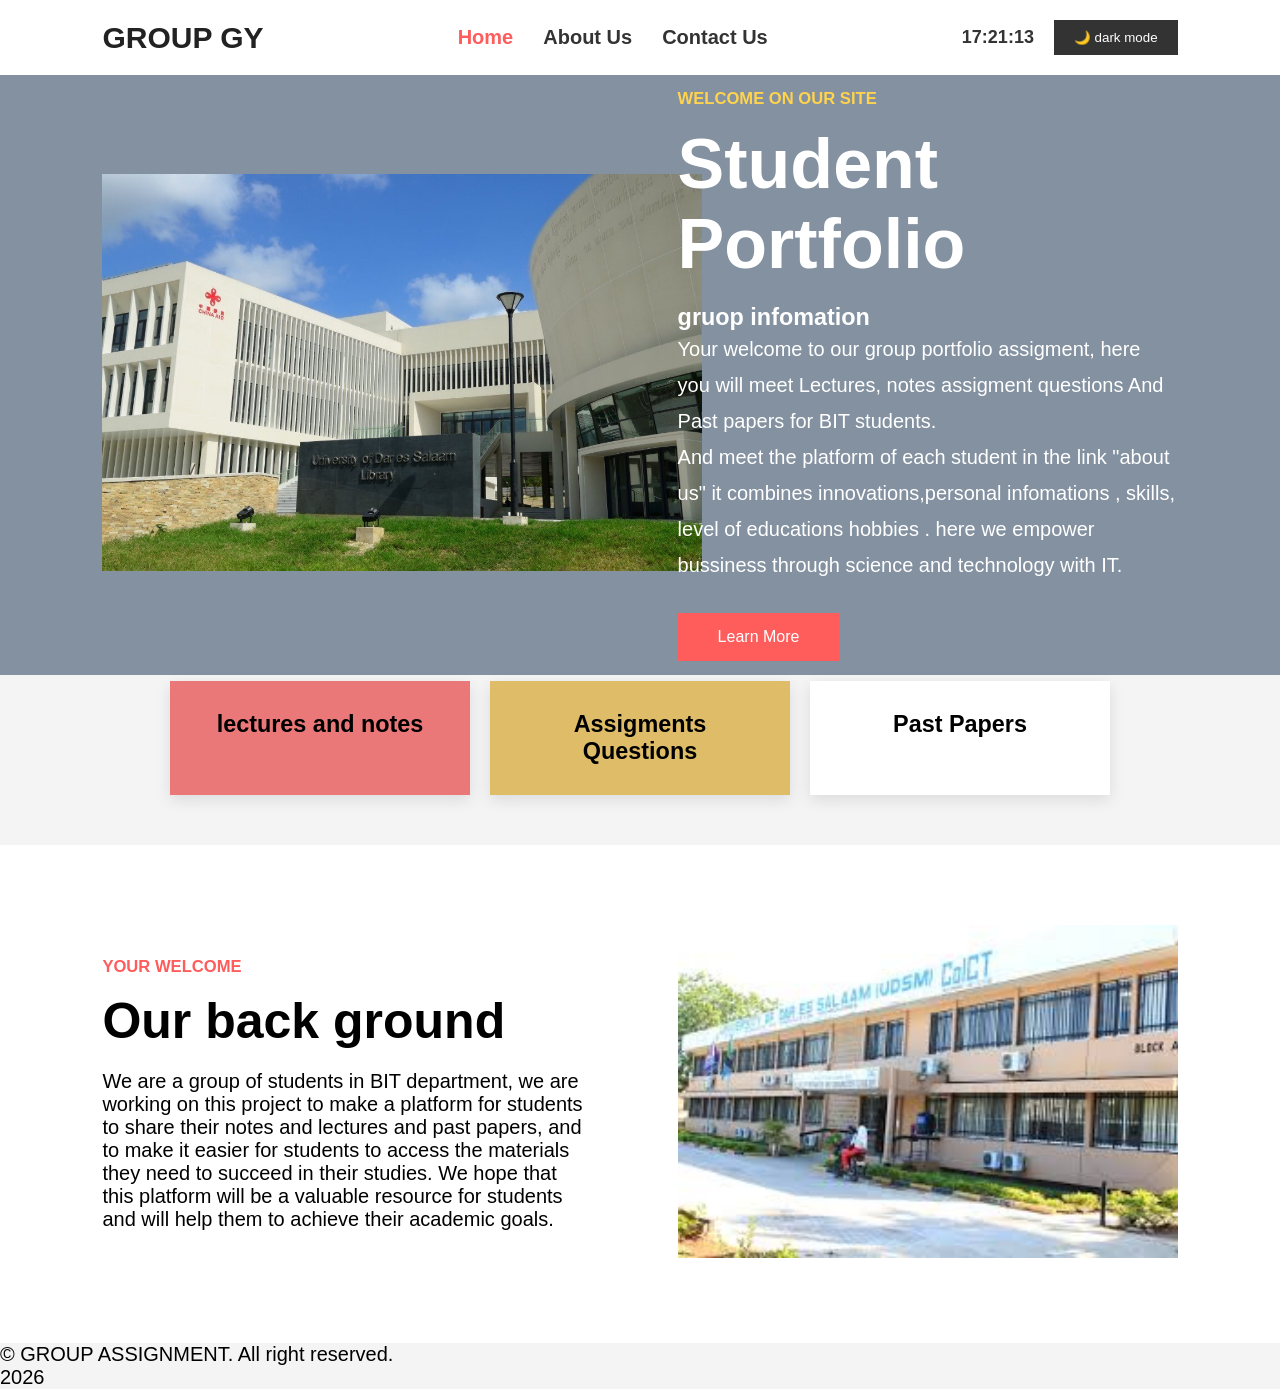
<file: index.html.html>
<!DOCTYPE html>
<html lang="en">

<head>
    <meta charset="UTF-8">
    <meta name="viewport" content="width=device-width, initial-scale=1.0">
    <title>student portfolio</title>
    <link rel="stylesheet" href="group.css">
</head>

<body>

    <!-- Header -->
    <header>
        <div class="logo">
            <h2>GROUP GY</h2>
        </div>

        <nav>
            <ul>
                <li><a href="#" class="active">Home</a></li>
                <li><a href="aboutus.html">About Us</a></li>
                <li><a href="contacts.html">Contact Us</a></li>
            </ul>
        </nav>


        <div class="extras">
            <div id="clock">00:00:00</div>
            <button id="themeToggle">&#127769; dark mode</button>
        </div>
    </header>

    <!-- Hero Section -->
    <section class="hero">

        <div class="hero-image">
            <img src="library.jpeg" alt="Student">
        </div>

        <div class="hero-content">
            <h5>WELCOME ON OUR SITE</h5>
            <h1>Student Portfolio</h1>
            <h3>gruop infomation</h3>
            <p>
                Your welcome to our group portfolio assigment, here you will meet Lectures, notes assigment questions
                And Past papers for BIT students.<br>And meet the platform of each student in the link "about us" it
                combines innovations,personal infomations , skills, level of educations hobbies . here we empower
                bussiness through science and technology with IT.
                <data value=""></data>


            </p>

            <button class="learn-btn">Learn More</button>
        </div>

    </section>
    <br><br>
    <!-- Cards -->
    <section class="cards">

        <div class="card red">
            <h3>lectures and notes</h3>
        </div>

        <div class="card yellow">
            <h3>Assigments Questions</h3>
        </div>

        <div class="card white">
            <h3>Past Papers</h3>
        </div>

    </section>

    <!-- About -->
    <section class="about">
        <div class="about-text">
            <h5>YOUR WELCOME</h5>
            <h2>Our back ground</h2>
            <p>
                We are a group of students in BIT department, we are working on this project to make a platform for
                students to share their notes and lectures and past papers, and to make it easier for students to access
                the materials they need to succeed in their studies. We hope that this platform will be a valuable
                resource for students and will help them to achieve their academic goals.
            </p>
        </div>

        <div class="about-image">
            <img src=" download.jpg" alt="COiCT">
        </div>
    </section>

    <script src="group.js"></script>

    <footer>
        &copy; GROUP ASSIGNMENT. All right reserved.<br> 2026
    </footer>

</body>

</html>
</file>
<file: group.css>
*{
    margin:0;
    padding:0;
    box-sizing:border-box;
    font-family:Arial, sans-serif;

}

body{
    background:#f4f4f4;
    font-size:20px;
}

/* Header */
header{
    background:#fff;
    display:flex;
    justify-content:space-between;
    align-items:center;
    padding:20px 8%;
}

.logo h2{
    color:#222;
}

nav ul{
    display:flex;
    list-style:none;
}

nav ul li{
    margin:0 15px;
}

nav ul li a{
    text-decoration:none;
    color:#333;
    font-weight:600;
}

.active{
    color:#ff5c5c;
}


/* dark mood */
.extras{
    display:flex;
    align-items:center;
    gap:20px;
}
#clock{
    font-size:18px;
    font-weight:bold;
    color:#333;
}
#themeToggle{
    background:#333;
    color:white;
    border:none;
    padding:10px 20px;
    cursor:pointer;
}

/* dark theme */
.dark-mode{
    background:#121212;
    color:white;
}
.dark-mode header{
    background:#1e1e1e;
}
.dark-mode .about{
    background:#1e1e1e;
}
.dark-mode.white{
    background:#2b2b2b;
    color:white;
}
.dark-mode #clock{
    color:white;
}
.dark-mode nav ul li a{
    color:white;
}





/* Hero */
.hero{
    background:#8391a0;
    min-height:600px;
    display:flex;
    align-items:center;
    justify-content:space-between;
    padding:0 8%;
}

.hero-image img{
    width:600px;
    max-width:300%;
}

.hero-content{
    color:white;
    max-width:500px;
}

.hero-content h5{
    color:#ffd34d;
    margin-bottom:15px;
}

.hero-content h1{
    font-size:70px;
    margin-bottom:20px;
}

.hero-content p{
    line-height:1.8;
    margin-bottom:30px;
}

.learn-btn{
    background:#ff5c5c;
    color:white;
    border:none;
    padding:15px 40px;
    cursor:pointer;
    font-size:16px;
}

/* Cards */
.cards{
    display:flex;
    justify-content:center;
    gap:20px;
    margin-top:-40px;
    padding:0 8%;
}

.card{
    width:300px;
    padding:30px;
    text-align:center;
    font-weight:bold;
    box-shadow:0 5px 15px rgba(0,0,0,.1);
}

.red{
    background:#eb7878;
    color:black;
}

.yellow{
    background:#dfbd68;
    color:black;
}

.white{
    background:white;
    color:black;
}

/* About */
.about{
    background:white;
    display:flex;
    justify-content:space-between;
    align-items:center;
    padding:80px 8%;
    margin-top:50px;
}

.about-text{
    width:45%;
}

.about-text h5{
    color:#ff5c5c;
    margin-bottom:15px;
}

.about-text h2{
    font-size:50px;
    margin-bottom:20px;
}

.about-image img{
    width:500px;
    max-width:100%;
}
</file>
